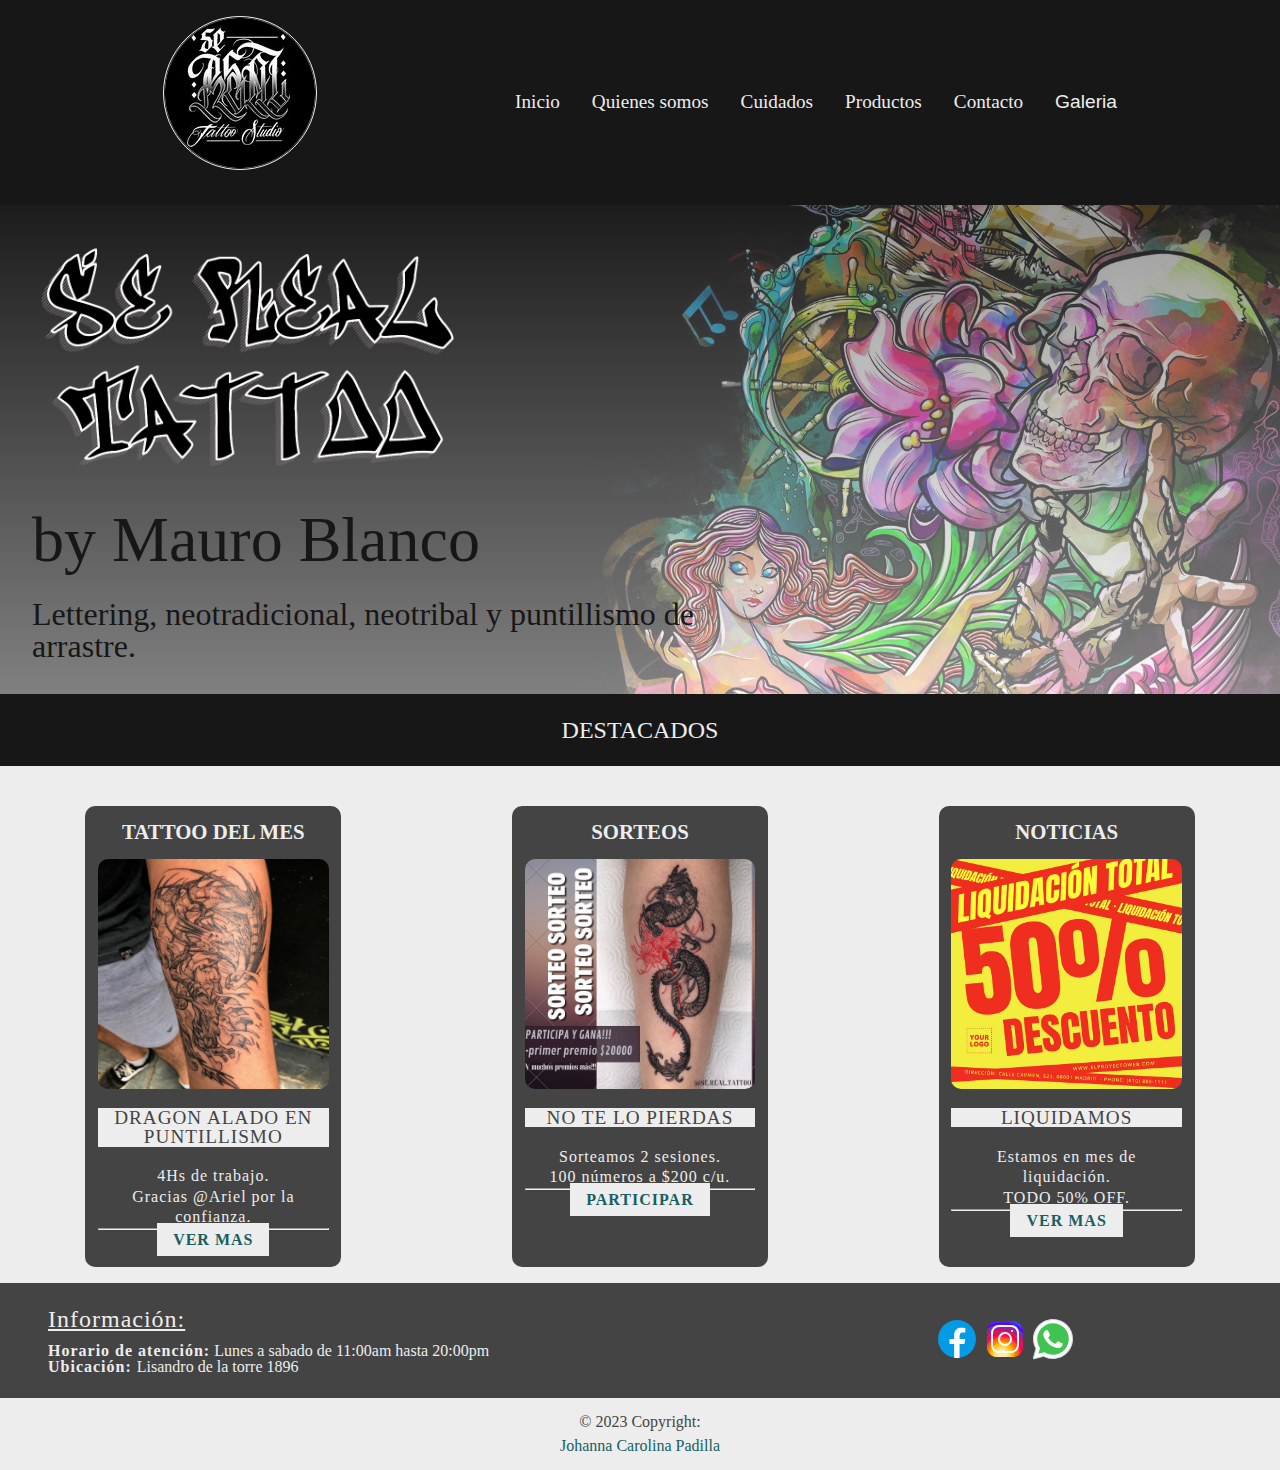
<file: index.html>
<!DOCTYPE html>
<html lang="en">
  <head>
    <meta charset="UTF-8" />
    <meta http-equiv="X-UA-Compatible" content="IE=edge" />
    <meta name="viewport" content="width=device-width, initial-scale=1.0" />
    <meta name="keywords" content="Se.Real.Tattoo, Tatuaje, Local tatuajes" />
    <meta
      name="description"
      content="Local Lomas de zamora. Atendido por su dueño Mauro Blanco. Diseños personalizados. Lun a Sab 11 a 20hs"
    />
    <link
      href="https://cdn.jsdelivr.net/npm/bootstrap@5.0.2/dist/css/bootstrap.min.css"
      rel="stylesheet"
      integrity="sha384-EVSTQN3/azprG1Anm3QDgpJLIm9Nao0Yz1ztcQTwFspd3yD65VohhpuuCOmLASjC"
      crossorigin="anonymous"
    />
    <link rel="shortcut icon" href="img/logo.ico" type="image/x-icon" />
    <link rel="stylesheet" href="css/styles.css" />
    <title>Se Real Tattoo</title>
  </head>
  <body>
    <header>
      <div class="contenedor-nav-fig">
        <div>
          <!-- Logo de pagina -->
          <figure class="logo-redondo">
            <a href="https://www.instagram.com/se.real.tattoo/?hl=es">
              <img
                src="img/logo.png"
                alt="Logo Se Real Tattoo (local de tatuajes)"
              />
            </a>
          </figure>
        </div>

        <nav>
          <ul class="lista-nav">
            <li>
              <a href="index.html">Inicio</a>
            </li>
            <li>
              <a href="section/quienes_somos.html">Quienes somos</a>
            </li>
            <li>
              <a href="section/cuidados.html">Cuidados</a>
            </li>
            <li>
              <a href="section/productos.html">Productos</a>
            </li>
            <li>
              <a href="section/contacto.html">Contacto</a>
            </li>
            <li>
              <button
                class="dropdown-toggle galeria"
                type="button"
                onclick="mostrarOcultarGal()"
              >
                Galeria
              </button>
            </li>
          </ul>
          <div class="categorias-galeria" id="cat-galeria">
            <div>
              <ul>
                <li>
                  <a href="section/galeria.html">Galeria Completa</a>
                </li>
                <li><hr class="dropdown-divider" /></li>
                <li>
                  <a href="./section/galeria.html#ancla-trabajos"
                    >Trabajos Realizados</a
                  >
                </li>
                <li>
                  <a href="./section/galeria.html#ancla-diseños"
                    >Diseños disponibles</a
                  >
                </li>
              </ul>
            </div>
          </div>
        </nav>
      </div>
    </header>

    <main class="main-index">
      <div class="div-titulos">
        <figure class="portada-chica">
          <img
            src="img/portada.png"
            class="tit-img"
            alt="Nombre del local Se Real Tattoo"
          />
        </figure>
        <!-- H1 no se visualiza en la pagina por que se reemplazo por la imagen -->
        <h1 class="main-h1">Se Real Tattoo</h1>
        <div>
          <h2>by Mauro Blanco</h2>
          <p>Lettering, neotradicional, neotribal y puntillismo de arrastre.</p>
        </div>
      </div>
    </main>

    <section>
      <div>
        <h1 class="tit-h1">DESTACADOS</h1>
      </div>

      <!-- Contenedor destacados -->
      <div class="container-destacados">
        <!-- Card 1 -->
        <div class="destacado">
          <div class="destacado-titulo">TATTOO DEL MES</div>
          <div class="destacado-contenido">
            <img
              class="destacado-imagen"
              src="img/dragon.png"
              alt="Tatuaje de un dragon en puntillismo"
            />
            <h5 class="destacado-subtitulo">Dragon alado en puntillismo</h5>
            <p class="destacado-p">4Hs de trabajo.</p>
            <p class="destacado-p">Gracias @Ariel por la confianza.</p>
            <hr />
            <div class="destacado-p">
              <a href="#" class="destacado-link">Ver mas</a>
            </div>
          </div>
        </div>

        <!-- Card 2 -->
        <div class="destacado">
          <div class="destacado-titulo">SORTEOS</div>
          <div class="destacado-contenido">
            <img
              class="destacado-imagen"
              src="img/sorteo.jpg"
              alt="Tatuaje de un dragon en puntillismo"
            />
            <h5 class="destacado-subtitulo">No te lo pierdas</h5>
            <p class="destacado-p">Sorteamos 2 sesiones.</p>
            <p class="destacado-p">100 números a $200 c/u.</p>
            <hr />
            <div class="destacado-p">
              <a href="#" class="destacado-link">Participar</a>
            </div>
          </div>
        </div>

        <!-- card 3 -->
        <div class="destacado">
          <div class="destacado-titulo">NOTICIAS</div>
          <div class="destacado-contenido">
            <img
              class="destacado-imagen"
              src="img/liquidacion.jpg"
              alt="Tatuaje de un dragon en puntillismo"
            />
            <h5 class="destacado-subtitulo">Liquidamos</h5>
            <p class="destacado-p">Estamos en mes de liquidación.</p>
            <p class="destacado-p">TODO 50% OFF.</p>
            <hr />
            <div class="destacado-p">
              <a href="#" class="destacado-link">Ver mas</a>
            </div>
          </div>
        </div>
      </div>
    </section>

    <footer>
      <div class="container-footer">
        <!-- Acordeon solo se muestra en tamaños hasta 767px -->
        <div class="contenedor-direccion">
          <div>
            <h2>
              <button
                class="contenedor-boton"
                type="button"
                onclick="mostrarOcultarContDir()"
              >
                <strong class="dropdown-toggle"> Ver dirección</strong>
              </button>
            </h2>
            <div class="contenedor-datos" id="cont-direccion">
              <div>
                <h3 class="contenedor-h3">
                  Horario de atención:
                  <p>Lunes a sabado de 11am a 20pm</p>
                </h3>
                <h3 class="contenedor-h3">
                  Ubicación:
                  <p>Lisandro de la torre 1896</p>
                </h3>
              </div>
            </div>
          </div>
        </div>

        <!-- Contenedor de direccion de muestra en tamaños de pantalla mayores a 768px -->
        <div class="footer-simple">
          <h2>Información:</h2>
          <h3>
            <span>Horario de atención:</span>
            Lunes a sabado de 11:00am hasta 20:00pm
          </h3>
          <h3>
            <span>Ubicación: </span>
            Lisandro de la torre 1896
          </h3>
        </div>

        <!-- Contenedor de iconos -->
        <div class="div-iconos">
          <a href="https://www.facebook.com/" target="_blank">
            <img
              src="img/icons8-facebook-nuevo.svg"
              alt="Icono de Facebook. Letra F en azul."
            />
          </a>
          <a
            href="https://www.instagram.com/se.real.tattoo/?hl=es"
            target="_blank"
          >
            <img
              src="img/icons8-instagram.svg"
              alt="Icono de Instagram. Camara de fotos."
            />
          </a>
          <a href="https://wa.me/15551234567" target="_blank">
            <img
              src="img/icons8-whatsapp.svg"
              alt="Icono de whatsapp. Telefono en globo de dialogo verde."
            />
          </a>
        </div>
      </div>

      <!--Contendor copyright -->
      <div class="contenedor-copyright">
        <div class="copyright">
          <p>© 2023 Copyright:</p>
          <a href="https://www.linkedin.com/in/johanna-c-padilla"
            >Johanna Carolina Padilla</a
          >
        </div>
      </div>
    </footer>

    <!-- Scripts de pagina -->
    <script
      src="https://cdn.jsdelivr.net/npm/bootstrap@5.0.2/dist/js/bootstrap.bundle.min.js"
      integrity="sha384-MrcW6ZMFYlzcLA8Nl+NtUVF0sA7MsXsP1UyJoMp4YLEuNSfAP+JcXn/tWtIaxVXM"
      crossorigin="anonymous"
    ></script>

    <script src="https://unpkg.com/aos@2.3.1/dist/aos.js"></script>

    <script src="js/main.js"></script>
  </body>
</html>
</file>
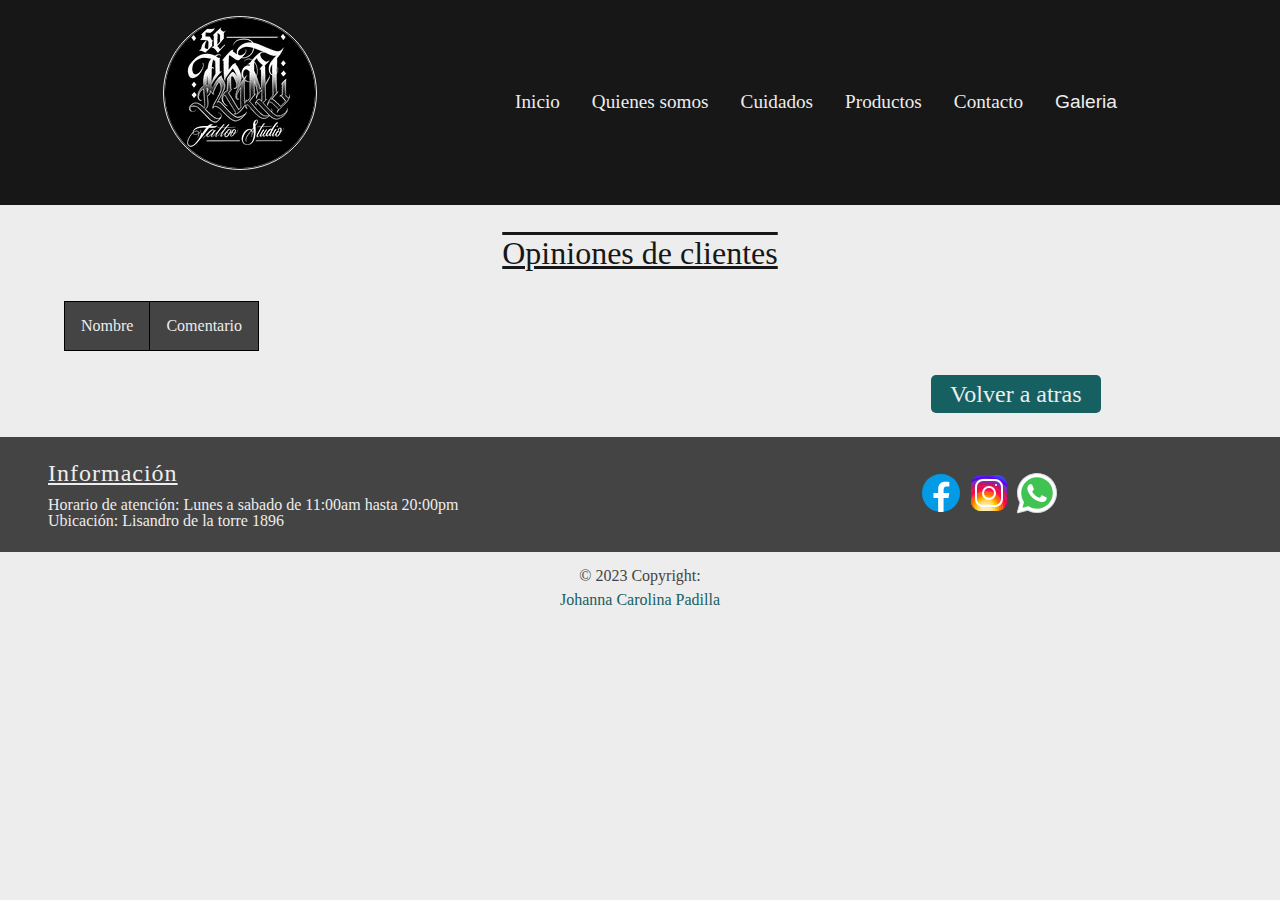
<file: section/clientes.html>
<!DOCTYPE html>
<html lang="en">
  <head>
    <meta charset="UTF-8" />
    <meta http-equiv="X-UA-Compatible" content="IE=edge" />
    <meta name="viewport" content="width=device-width, initial-scale=1.0" />
    <meta name="keywords" content="Local Se Real Tattoo, Historia, Nosotros" />
    <meta
      name="description"
      content="Te contamos como empezo este sueño de Se Real Tattoo"
    />
    <link
      href="https://cdn.jsdelivr.net/npm/bootstrap@5.0.2/dist/css/bootstrap.min.css"
      rel="stylesheet"
      integrity="sha384-EVSTQN3/azprG1Anm3QDgpJLIm9Nao0Yz1ztcQTwFspd3yD65VohhpuuCOmLASjC"
      crossorigin="anonymous"
    />
    <link rel="stylesheet" href="../css/styles.css" />
    <title>Nosotros</title>
  </head>
  <body>
    <header>
      <div class="contenedor-nav-fig">
        <!-- Logo de pagina -->
        <figure class="logo-redondo">
          <a href="https://www.instagram.com/se.real.tattoo/?hl=es">
            <img
              src="../img/logo.png"
              alt="Logo Se Real Tattoo (local de tatuajes)"
            />
          </a>
        </figure>

        <nav>
          <ul class="lista-nav">
            <li>
              <a href="../index.html">Inicio</a>
            </li>
            <li>
              <a href="quienes_somos.html">Quienes somos</a>
            </li>
            <li>
              <a href="cuidados.html">Cuidados</a>
            </li>
            <li>
              <a href="productos.html">Productos</a>
            </li>
            <li>
              <a href="contacto.html">Contacto</a>
            </li>
            <li>
              <button
                class="dropdown-toggle galeria"
                type="button"
                onclick="mostrarOcultarGal()"
              >
                Galeria
              </button>
            </li>
          </ul>
          <div class="categorias-galeria" id="cat-galeria">
            <div>
              <ul>
                <li>
                  <a href="galeria.html">Galeria Completa</a>
                </li>
                <li><hr class="dropdown-divider" /></li>
                <li>
                  <a href="galeria.html#ancla-trabajos">Trabajos Realizados</a>
                </li>
                <li>
                  <a href="galeria.html#ancla-diseños">Diseños disponibles</a>
                </li>
              </ul>
            </div>
          </div>
        </nav>
      </div>
    </header>

    <main>
      <h1 class="tit-h1-secciones">Opiniones de clientes</h1>
    </main>

    <section class="sec_quienes_somos">
      <!-- Containes opiniones -->
      <div class="div-opiniones">
        <table>
          <thead>
            <tr>
              <th>Nombre</th>
              <th>Comentario</th>
            </tr>
          </thead>
          <tbody id="datos-tabla"></tbody>
        </table>

        <div class="contenedor-carrito">
          <a href="quienes_somos.html" class="carrito boton-atras">
            Volver a atras
          </a>
        </div>
      </div>
    </section>

    <footer>
      <div class="container-footer">
        <!-- Acordeon solo se muestra en tamaños hasta 767px -->
        <div class="contenedor-direccion">
          <div>
            <h2>
              <button
                class="contenedor-boton"
                type="button"
                onclick="mostrarOcultarContDir()"
              >
                <strong class="dropdown-toggle"> Ver dirección</strong>
              </button>
            </h2>
            <div class="contenedor-datos" id="cont-direccion">
              <div>
                <h3 class="contenedor-h3">
                  Horario de atención:
                  <p>Lunes a sabado de 11am a 20pm</p>
                </h3>
                <h3 class="contenedor-h3">
                  Ubicación:
                  <p>Lisandro de la torre 1896</p>
                </h3>
              </div>
            </div>
          </div>
        </div>

        <!-- Contenedor de direccion de muestra en tamaños de pantalla mayores a 768px -->
        <div class="footer-simple">
          <h2>Información</h2>
          <h3>Horario de atención: Lunes a sabado de 11:00am hasta 20:00pm</h3>
          <h3>Ubicación: Lisandro de la torre 1896</h3>
        </div>

        <!-- Contenedor de iconos -->
        <div class="div-iconos">
          <a href="https://www.facebook.com/" target="_blank">
            <img
              src="../img/icons8-facebook-nuevo.svg"
              alt="Icono de Facebook. Letra F en azul."
            />
          </a>
          <a
            href="https://www.instagram.com/se.real.tattoo/?hl=es"
            target="_blank"
          >
            <img
              src="../img/icons8-instagram.svg"
              alt="Icono de Instagram. Camara de fotos."
            />
          </a>
          <a href="https://wa.me/15551234567" target="_blank">
            <img
              src="../img/icons8-whatsapp.svg"
              alt="Icono de whatsapp. Telefono en globo de dialogo verde."
            />
          </a>
        </div>
      </div>

      <!--Contendor copyright -->
      <div class="contenedor-copyright">
        <div class="copyright">
          <p>© 2023 Copyright:</p>
          <a href="https://www.linkedin.com/in/johanna-c-padilla"
            >Johanna Carolina Padilla</a
          >
        </div>
      </div>
    </footer>

    <!-- Scripts de pagina -->
    <script
      src="https://cdn.jsdelivr.net/npm/bootstrap@5.0.2/dist/js/bootstrap.bundle.min.js"
      integrity="sha384-MrcW6ZMFYlzcLA8Nl+NtUVF0sA7MsXsP1UyJoMp4YLEuNSfAP+JcXn/tWtIaxVXM"
      crossorigin="anonymous"
    ></script>

    <script src="../js/main.js"></script>

    <script src="../js/opiniones.js"></script>
  </body>
</html>
</file>
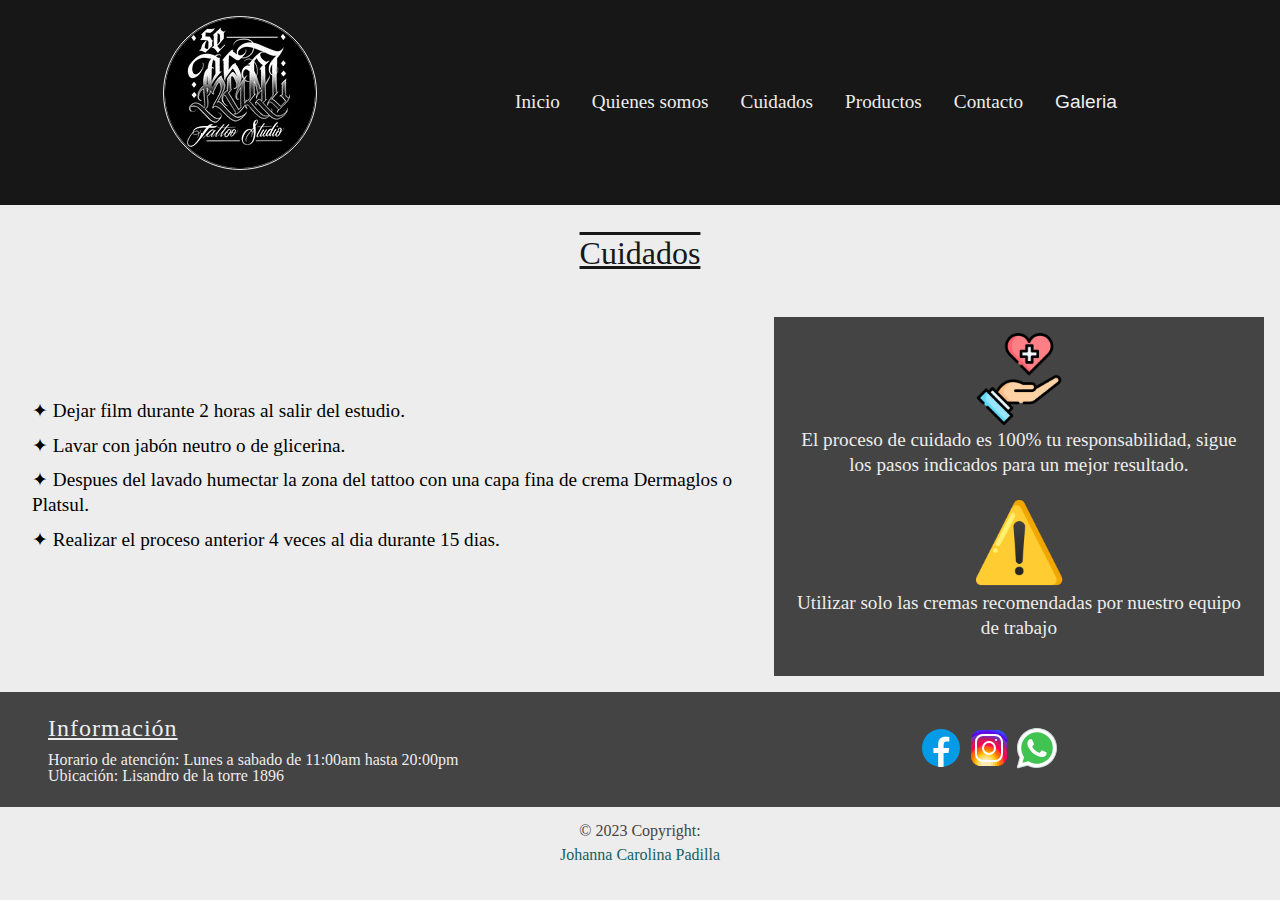
<file: section/cuidados.html>
<!DOCTYPE html>
<html lang="en">
  <head>
    <meta charset="UTF-8" />
    <meta http-equiv="X-UA-Compatible" content="IE=edge" />
    <meta name="viewport" content="width=device-width, initial-scale=1.0" />
    <meta name="keywords" content="Cuidados, Curacion tatuajes" />
    <meta name="description" content="Cuidados del tatuajes" />
    <link
      href="https://cdn.jsdelivr.net/npm/bootstrap@5.0.2/dist/css/bootstrap.min.css"
      rel="stylesheet"
      integrity="sha384-EVSTQN3/azprG1Anm3QDgpJLIm9Nao0Yz1ztcQTwFspd3yD65VohhpuuCOmLASjC"
      crossorigin="anonymous"
    />
    <link rel="stylesheet" href="../css/styles.css" />
    <link rel="shortcut icon" href="../img/logo.ico" type="image/x-icon" />
    <title>Cuidados</title>
  </head>
  <body>
    <header class="header-cuidados">
      <div class="contenedor-nav-fig">
        <!-- Logo de pagina -->
        <figure class="logo-redondo">
          <a href="https://www.instagram.com/se.real.tattoo/?hl=es">
            <img
              src="../img/logo.png"
              alt="Logo Se Real Tattoo (local de tatuajes)"
            />
          </a>
        </figure>

        <nav>
          <ul class="lista-nav">
            <li>
              <a href="../index.html">Inicio</a>
            </li>
            <li>
              <a href="quienes_somos.html">Quienes somos</a>
            </li>
            <li>
              <a href="cuidados.html">Cuidados</a>
            </li>
            <li>
              <a href="productos.html">Productos</a>
            </li>
            <li>
              <a href="contacto.html">Contacto</a>
            </li>

            <li>
              <button
                class="dropdown-toggle galeria"
                type="button"
                onclick="mostrarOcultarGal()"
              >
                Galeria
              </button>
            </li>
          </ul>
          <div class="categorias-galeria" id="cat-galeria">
            <div>
              <ul>
                <li>
                  <a href="galeria.html">Galeria Completa</a>
                </li>
                <li><hr class="dropdown-divider" /></li>
                <li>
                  <a href="galeria.html#ancla-trabajos">Trabajos Realizados</a>
                </li>
                <li>
                  <a href="galeria.html#ancla-diseños">Diseños disponibles</a>
                </li>
              </ul>
            </div>
          </div>
        </nav>
      </div>
    </header>

    <main>
      <h1 class="tit-h1-secciones">Cuidados</h1>
    </main>

    <section class="section-cuidados">
      <!-- Contenedor con informacion -->
      <div class="div-info-cuidados">
        <div class="info-cuidados">
          <ul>
            <li>Dejar film durante 2 horas al salir del estudio.</li>
            <li>Lavar con jabón neutro o de glicerina.</li>
            <li>
              Despues del lavado humectar la zona del tattoo con una capa fina
              de crema Dermaglos o Platsul.
            </li>
            <li>
              Realizar el proceso anterior 4 veces al dia durante 15 dias.
            </li>
          </ul>
        </div>
      </div>

      <!-- Contenedor advertencias -->
      <div class="div-advertencias">
        <div>
          <figure>
            <img
              src="../img/cuidado.png"
              alt="Icono de curación. Mano sosteniendo un corazón con una cruz."
            />
          </figure>
          <p>
            El proceso de cuidado es 100% tu responsabilidad, sigue los pasos
            indicados para un mejor resultado.
          </p>
        </div>
        <div>
          <figure>
            <img
              src="../img/advertencia.png"
              alt="Icono de advertencia. Triangulo amarrillo con signo de admiración en el centro"
            />
          </figure>
          <p>
            Utilizar solo las cremas recomendadas por nuestro equipo de trabajo
          </p>
        </div>
      </div>
    </section>

    <footer>
      <div class="container-footer">
        <!-- Acordeon solo se muestra en tamaños hasta 767px -->
        <div class="contenedor-direccion">
          <div>
            <h2>
              <button
                class="contenedor-boton"
                type="button"
                onclick="mostrarOcultarContDir()"
              >
                <strong class="dropdown-toggle"> Ver dirección</strong>
              </button>
            </h2>
            <div class="contenedor-datos" id="cont-direccion">
              <div>
                <h3 class="contenedor-h3">
                  Horario de atención:
                  <p>Lunes a sabado de 11am a 20pm</p>
                </h3>
                <h3 class="contenedor-h3">
                  Ubicación:
                  <p>Lisandro de la torre 1896</p>
                </h3>
              </div>
            </div>
          </div>
        </div>

        <!-- Contenedor de direccion de muestra en tamaños de pantalla mayores a 768px -->
        <div class="footer-simple">
          <h2>Información</h2>
          <h3>Horario de atención: Lunes a sabado de 11:00am hasta 20:00pm</h3>
          <h3>Ubicación: Lisandro de la torre 1896</h3>
        </div>

        <!-- Contenedor de iconos -->
        <div class="div-iconos">
          <a href="https://www.facebook.com/" target="_blank">
            <img
              src="../img/icons8-facebook-nuevo.svg"
              alt="Icono de Facebook. Letra F en azul."
            />
          </a>
          <a
            href="https://www.instagram.com/se.real.tattoo/?hl=es"
            target="_blank"
          >
            <img
              src="../img/icons8-instagram.svg"
              alt="Icono de Instagram. Camara de fotos."
            />
          </a>
          <a href="https://wa.me/15551234567" target="_blank">
            <img
              src="../img/icons8-whatsapp.svg"
              alt="Icono de whatsapp. Telefono en globo de dialogo verde."
            />
          </a>
        </div>
      </div>

      <!--Contendor copyright -->
      <div class="contenedor-copyright">
        <div class="copyright">
          <p>© 2023 Copyright:</p>
          <a href="https://www.linkedin.com/in/johanna-c-padilla"
            >Johanna Carolina Padilla</a
          >
        </div>
      </div>
    </footer>

    <!-- Scripts de pagina -->
    <script
      src="https://cdn.jsdelivr.net/npm/bootstrap@5.0.2/dist/js/bootstrap.bundle.min.js"
      integrity="sha384-MrcW6ZMFYlzcLA8Nl+NtUVF0sA7MsXsP1UyJoMp4YLEuNSfAP+JcXn/tWtIaxVXM"
      crossorigin="anonymous"
    ></script>

    <script src="../js/main.js"></script>
  </body>
</html>
</file>
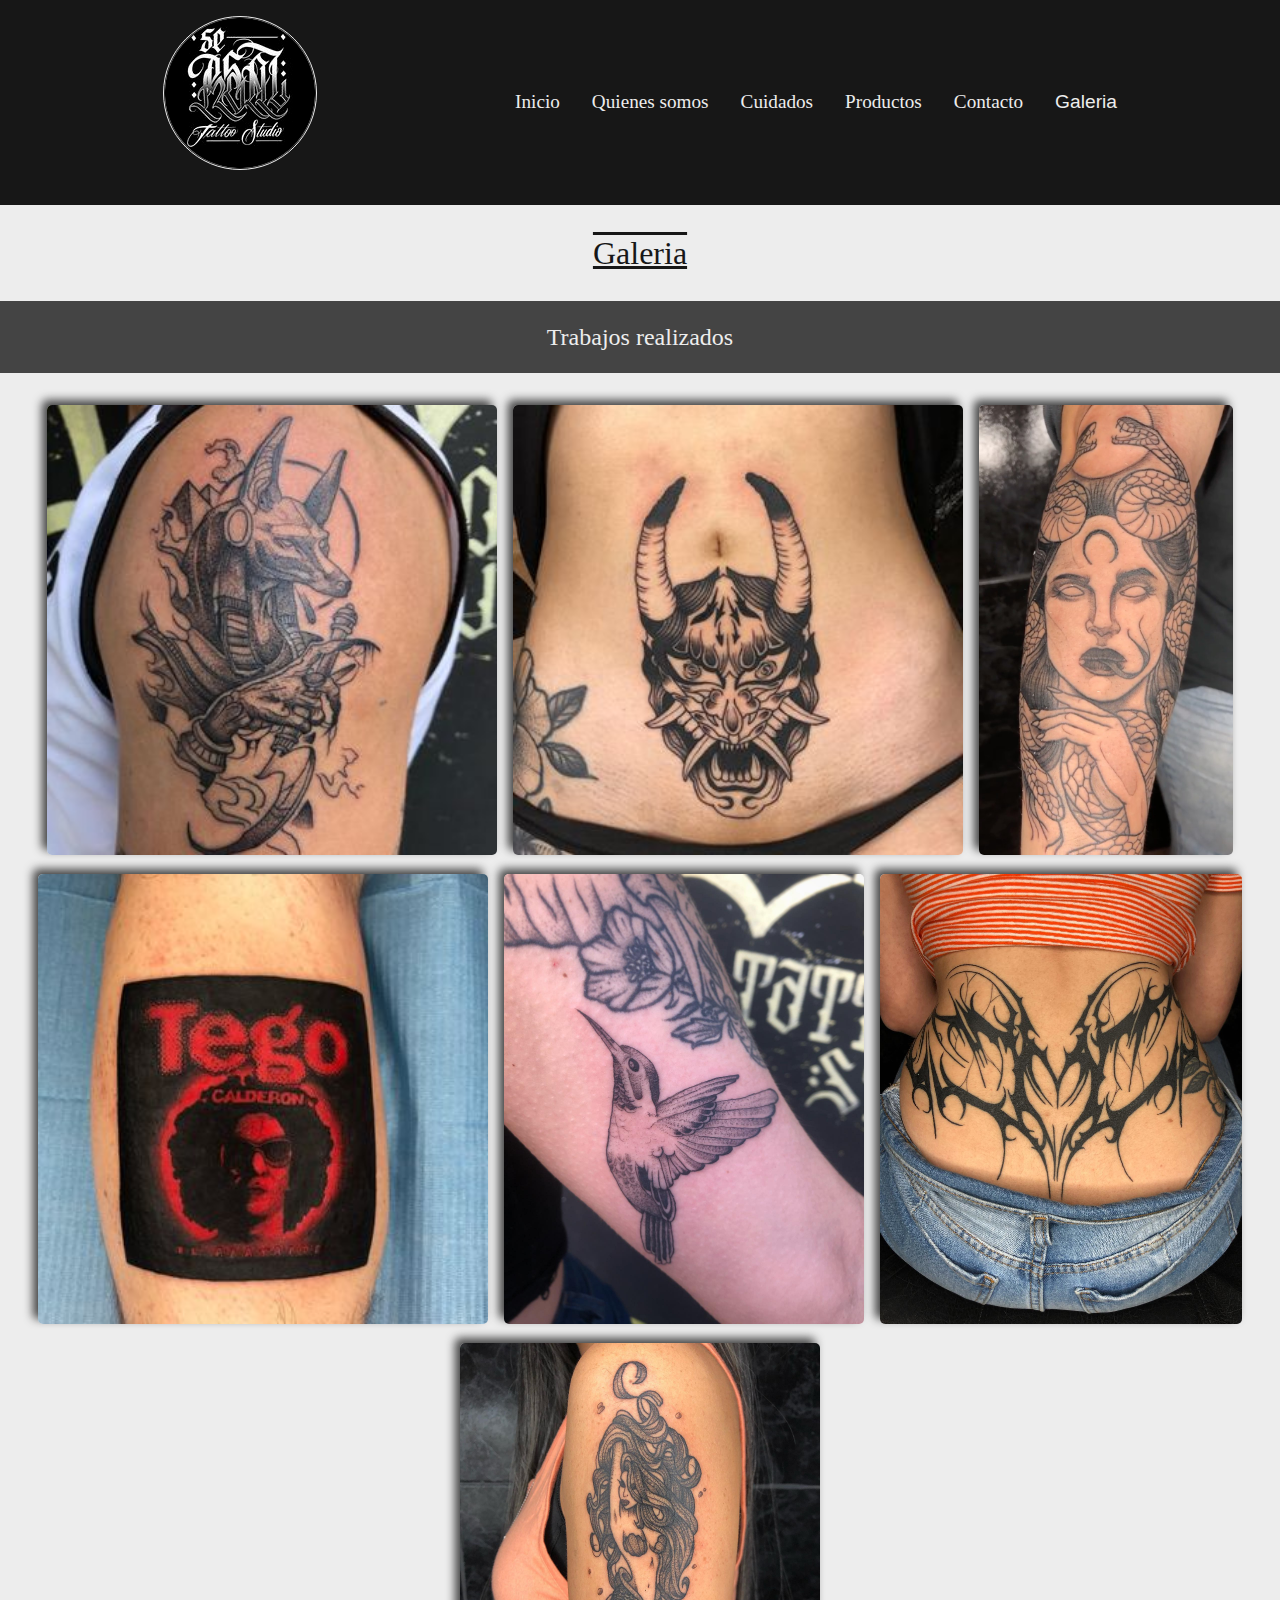
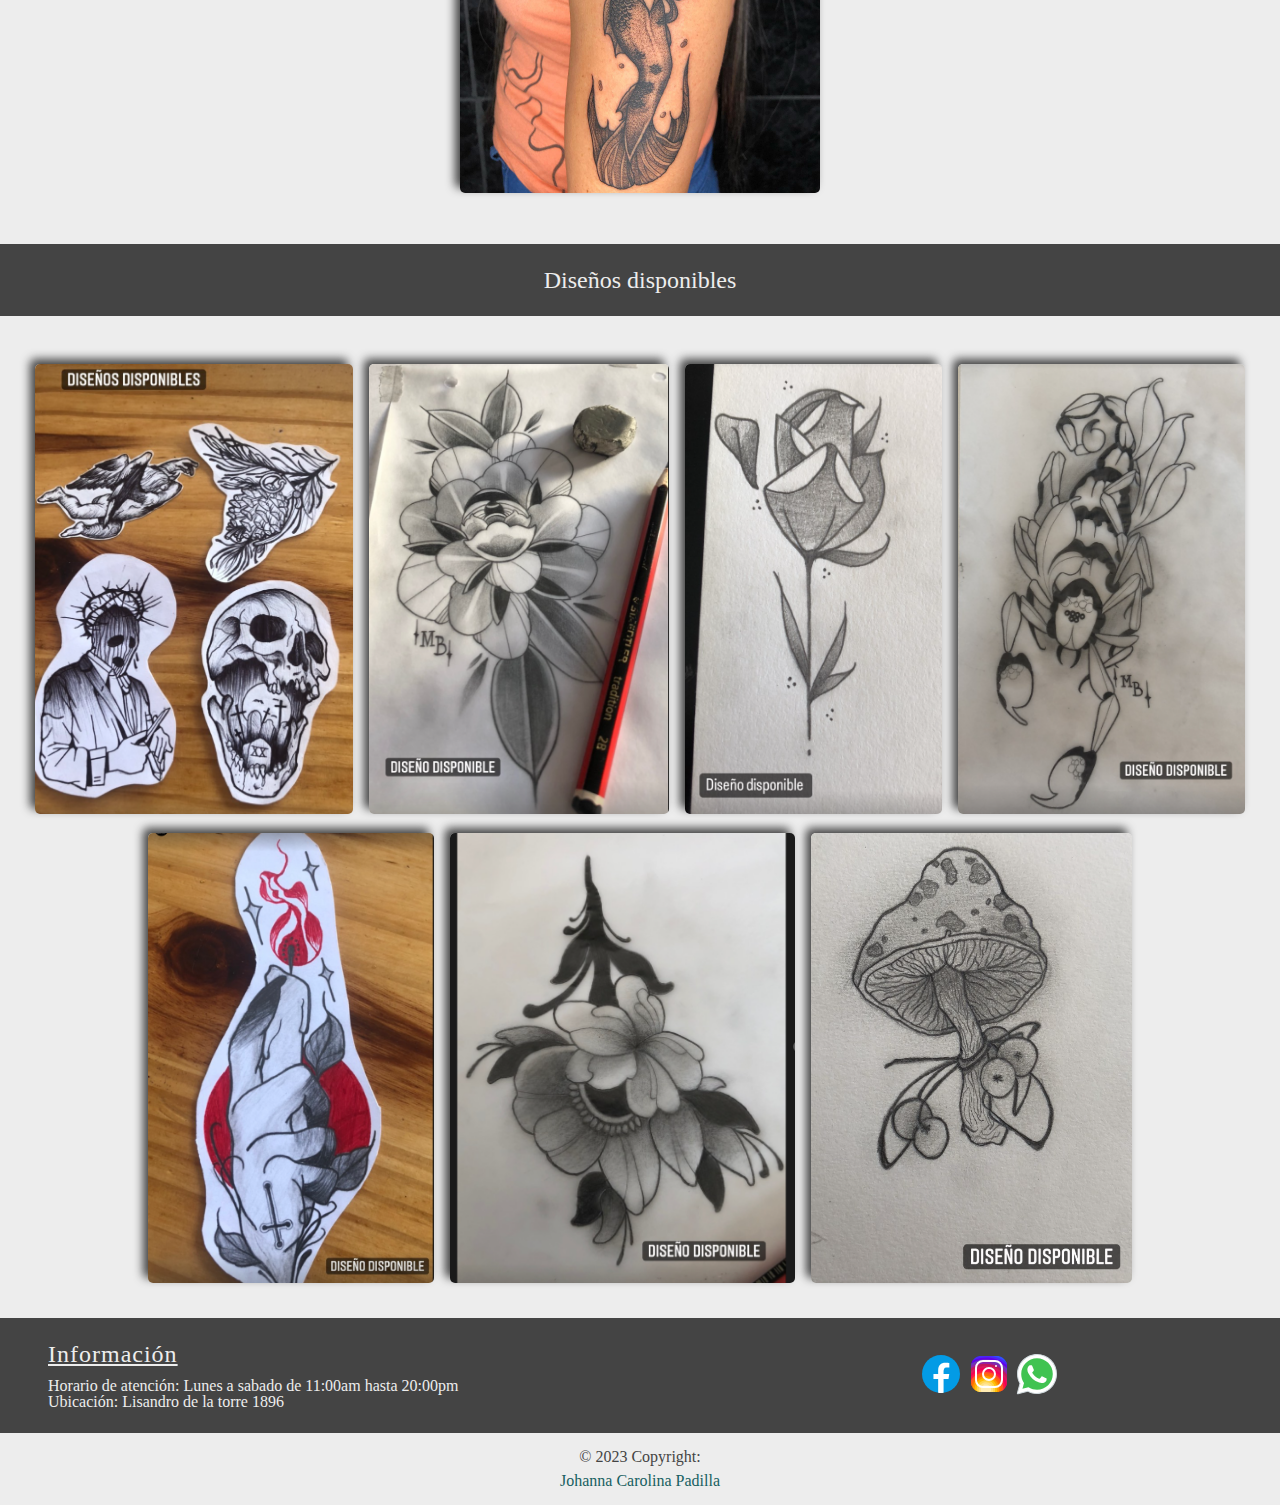
<file: section/galeria.html>
<!DOCTYPE html>
<html lang="en">
  <head>
    <meta charset="UTF-8" />
    <meta http-equiv="X-UA-Compatible" content="IE=edge" />
    <meta name="viewport" content="width=device-width, initial-scale=1.0" />
    <meta name="keywords" content="Imagenes, Tatuajes, Diseños" />
    <meta
      name="description"
      content="Nuestros trabajos realizados y diseños disponibles"
    />
    <link
      href="https://cdn.jsdelivr.net/npm/bootstrap@5.0.2/dist/css/bootstrap.min.css"
      rel="stylesheet"
      integrity="sha384-EVSTQN3/azprG1Anm3QDgpJLIm9Nao0Yz1ztcQTwFspd3yD65VohhpuuCOmLASjC"
      crossorigin="anonymous"
    />
    <link rel="stylesheet" href="../css/styles.css" />
    <link rel="shortcut icon" href="../img/logo.ico" type="image/x-icon" />
    <title>Galeria</title>
  </head>
  <body>
    <header>
      <div class="contenedor-nav-fig">
        <!-- Logo de pagina -->
        <figure class="logo-redondo">
          <a href="https://www.instagram.com/se.real.tattoo/?hl=es">
            <img
              src="../img/logo.png"
              alt="Logo Se Real Tattoo (local de tatuajes)"
            />
          </a>
        </figure>

        <nav>
          <ul class="lista-nav">
            <li>
              <a href="../index.html">Inicio</a>
            </li>
            <li>
              <a href="quienes_somos.html">Quienes somos</a>
            </li>
            <li>
              <a href="cuidados.html">Cuidados</a>
            </li>
            <li>
              <a href="productos.html">Productos</a>
            </li>
            <li>
              <a href="contacto.html">Contacto</a>
            </li>

            <li>
              <button
                class="dropdown-toggle galeria"
                type="button"
                onclick="mostrarOcultarGal()"
              >
                Galeria
              </button>
            </li>
          </ul>
          <div class="categorias-galeria" id="cat-galeria">
            <div>
              <ul>
                <li>
                  <a href="galeria.html">Galeria Completa</a>
                </li>
                <li><hr class="dropdown-divider" /></li>
                <li>
                  <a href="galeria.html#ancla-trabajos">Trabajos Realizados</a>
                </li>
                <li>
                  <a href="galeria.html#ancla-diseños">Diseños disponibles</a>
                </li>
              </ul>
            </div>
          </div>
        </nav>
      </div>
    </header>

    <main>
      <h1 class="tit-h1-secciones">Galeria</h1>
    </main>

    <!-- Section - En esta seccion se agrego animacion a las imagenes de la galeria (la animacion solo se ve en tamaños de pantalla superiores a 1025px)  -->
    <section class="sec-galeria">
      <!-- Seccion de tatuajes realizados -->
      <h2 class="h2-galeria" id="ancla-trabajos">Trabajos realizados</h2>
      <div class="trabajos" id="trabajos-real"></div>

      <!-- Seccion de diseños disponibles -->
      <h2 class="h2-galeria diseños" id="ancla-diseños">Diseños disponibles</h2>
      <div class="diseños" id="diseños-disp"></div>
    </section>

    <footer>
      <div class="container-footer">
        <!-- Acordeon solo se muestra en tamaños hasta 767px -->
        <div class="contenedor-direccion">
          <div>
            <h2>
              <button
                class="contenedor-boton"
                type="button"
                onclick="mostrarOcultarContDir()"
              >
                <strong class="dropdown-toggle"> Ver dirección</strong>
              </button>
            </h2>
            <div class="contenedor-datos" id="cont-direccion">
              <div>
                <h3 class="contenedor-h3">
                  Horario de atención:
                  <p>Lunes a sabado de 11am a 20pm</p>
                </h3>
                <h3 class="contenedor-h3">
                  Ubicación:
                  <p>Lisandro de la torre 1896</p>
                </h3>
              </div>
            </div>
          </div>
        </div>

        <!-- Contenedor de direccion de muestra en tamaños de pantalla mayores a 768px -->
        <div class="footer-simple">
          <h2>Información</h2>
          <h3>Horario de atención: Lunes a sabado de 11:00am hasta 20:00pm</h3>
          <h3>Ubicación: Lisandro de la torre 1896</h3>
        </div>

        <!-- Contenedor de iconos -->
        <div class="div-iconos">
          <a href="https://www.facebook.com/" target="_blank">
            <img
              src="../img/icons8-facebook-nuevo.svg"
              alt="Icono de Facebook. Letra F en azul."
            />
          </a>
          <a
            href="https://www.instagram.com/se.real.tattoo/?hl=es"
            target="_blank"
          >
            <img
              src="../img/icons8-instagram.svg"
              alt="Icono de Instagram. Camara de fotos."
            />
          </a>
          <a href="https://wa.me/15551234567" target="_blank">
            <img
              src="../img/icons8-whatsapp.svg"
              alt="Icono de whatsapp. Telefono en globo de dialogo verde."
            />
          </a>
        </div>
      </div>

      <!--Contendor copyright -->
      <div class="contenedor-copyright">
        <div class="copyright">
          <p>© 2023 Copyright:</p>
          <a href="https://www.linkedin.com/in/johanna-c-padilla"
            >Johanna Carolina Padilla</a
          >
        </div>
      </div>
    </footer>

    <!-- Scripts de pagina -->
    <script
      src="https://cdn.jsdelivr.net/npm/bootstrap@5.0.2/dist/js/bootstrap.bundle.min.js"
      integrity="sha384-MrcW6ZMFYlzcLA8Nl+NtUVF0sA7MsXsP1UyJoMp4YLEuNSfAP+JcXn/tWtIaxVXM"
      crossorigin="anonymous"
    ></script>

    <script src="../js/main.js"></script>

    <script src="../js/galeria.js"></script>
  </body>
</html>
</file>
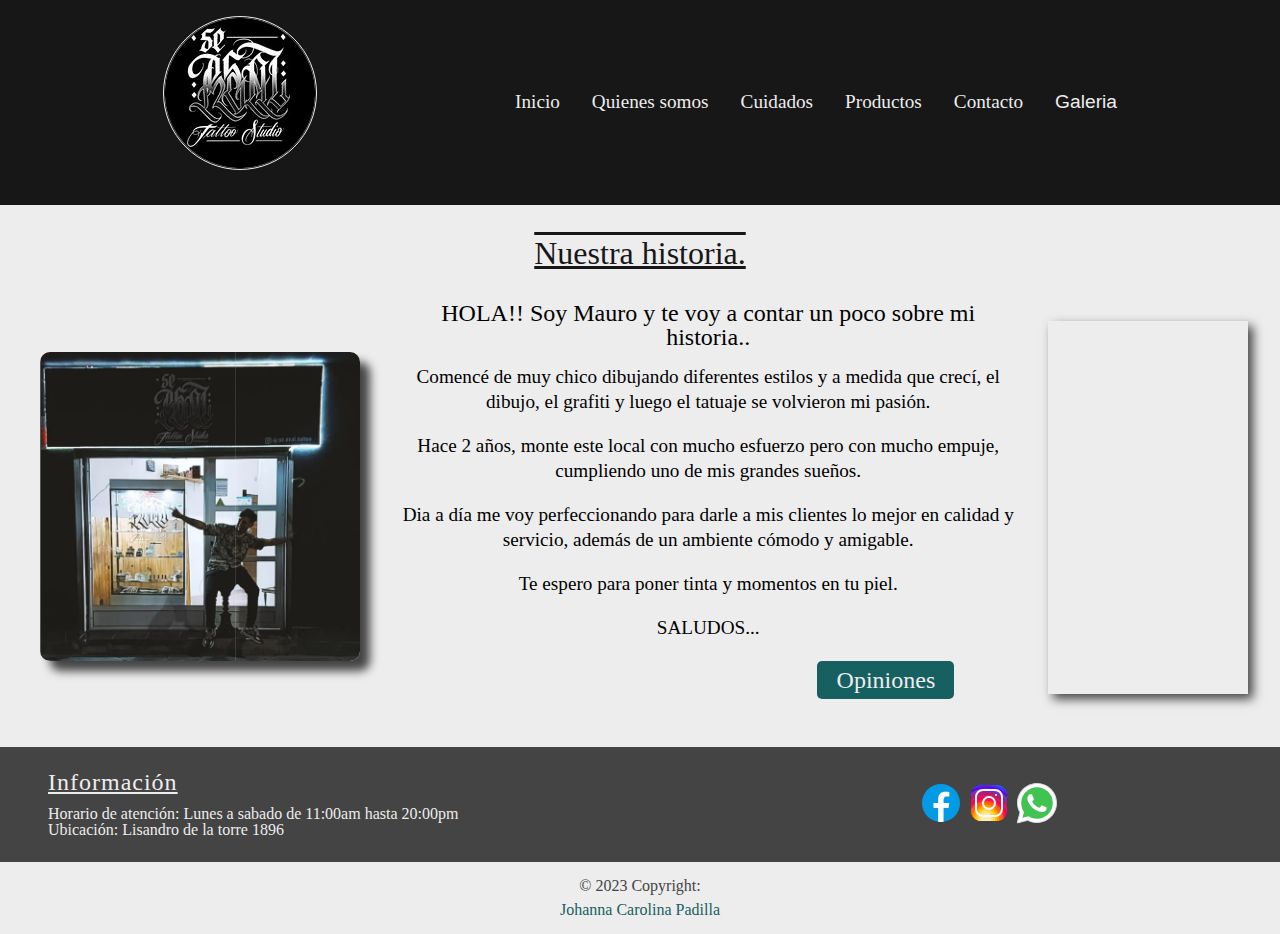
<file: section/quienes_somos.html>
<!DOCTYPE html>
<html lang="en">
  <head>
    <meta charset="UTF-8" />
    <meta http-equiv="X-UA-Compatible" content="IE=edge" />
    <meta name="viewport" content="width=device-width, initial-scale=1.0" />
    <meta name="keywords" content="Local Se Real Tattoo, Historia, Nosotros" />
    <meta
      name="description"
      content="Te contamos como empezo este sueño de Se Real Tattoo"
    />
    <link
      href="https://cdn.jsdelivr.net/npm/bootstrap@5.0.2/dist/css/bootstrap.min.css"
      rel="stylesheet"
      integrity="sha384-EVSTQN3/azprG1Anm3QDgpJLIm9Nao0Yz1ztcQTwFspd3yD65VohhpuuCOmLASjC"
      crossorigin="anonymous"
    />
    <link rel="stylesheet" href="../css/styles.css" />
    <title>Nosotros</title>
  </head>
  <body>
    <header>
      <div class="contenedor-nav-fig">
        <!-- Logo de pagina -->
        <figure class="logo-redondo">
          <a href="https://www.instagram.com/se.real.tattoo/?hl=es">
            <img
              src="../img/logo.png"
              alt="Logo Se Real Tattoo (local de tatuajes)"
            />
          </a>
        </figure>

        <nav>
          <ul class="lista-nav">
            <li>
              <a href="../index.html">Inicio</a>
            </li>
            <li>
              <a href="quienes_somos.html">Quienes somos</a>
            </li>
            <li>
              <a href="cuidados.html">Cuidados</a>
            </li>
            <li>
              <a href="productos.html">Productos</a>
            </li>
            <li>
              <a href="contacto.html">Contacto</a>
            </li>
            <li>
              <button
                class="dropdown-toggle galeria"
                type="button"
                onclick="mostrarOcultarGal()"
              >
                Galeria
              </button>
            </li>
          </ul>
          <div class="categorias-galeria" id="cat-galeria">
            <div>
              <ul>
                <li>
                  <a href="galeria.html">Galeria Completa</a>
                </li>
                <li><hr class="dropdown-divider" /></li>
                <li>
                  <a href="galeria.html#ancla-trabajos">Trabajos Realizados</a>
                </li>
                <li>
                  <a href="galeria.html#ancla-diseños">Diseños disponibles</a>
                </li>
              </ul>
            </div>
          </div>
        </nav>
      </div>
    </header>

    <main>
      <h1 class="tit-h1-secciones">Nuestra historia.</h1>
    </main>

    <section class="sec_quienes_somos">
      <div class="div-quienes_somos">
        <!-- Contenedor video -->
        <div class="div-quienes_somos-iframe">
          <iframe
            src="https://player.vimeo.com/video/796013429?h=fb2d83b6f4"
            width="200"
            height="370"
            frameborder="0"
            allow="autoplay; fullscreen"
            allowfullscreen
            alt="Video de productos a la venta en el local"
          ></iframe>
        </div>

        <!-- Contenedor de parrafo de historia -->
        <div class="div-historia">
          <h3 class="h3-quienes_somos">
            HOLA!! Soy Mauro y te voy a contar un poco sobre mi historia..
          </h3>
          <br />
          <p class="p-quienes_somos">
            Comencé de muy chico dibujando diferentes estilos y a medida que
            crecí, el dibujo, el grafiti y luego el tatuaje se volvieron mi
            pasión.
          </p>
          <p class="p-quienes_somos">
            Hace 2 años, monte este local con mucho esfuerzo pero con mucho
            empuje, cumpliendo uno de mis grandes sueños.
          </p>
          <p class="p-quienes_somos">
            Dia a día me voy perfeccionando para darle a mis clientes lo mejor
            en calidad y servicio, además de un ambiente cómodo y amigable.
          </p>
          <p class="p-quienes_somos">
            Te espero para poner tinta y momentos en tu piel.
          </p>
          <p class="p-quienes_somos">SALUDOS...</p>

          <div class="contenedor-carrito">
            <a href="clientes.html" class="carrito">
              Opiniones
            </a>
          </div>

        </div>

        <!-- Imagen de pagina -->
        <div>
          <figure>
            <img
              src="../img/local.PNG"
              alt="Local de tatuajes con el dueño Mauro Blanco sentado en frente"
            />
          </figure>
        </div>
      </div>
    </section>

    <footer>
      <div class="container-footer">
        <!-- Acordeon solo se muestra en tamaños hasta 767px -->
        <div class="contenedor-direccion">
          <div>
            <h2>
              <button
                class="contenedor-boton"
                type="button"
                onclick="mostrarOcultarContDir()"
              >
                <strong class="dropdown-toggle"> Ver dirección</strong>
              </button>
            </h2>
            <div class="contenedor-datos" id="cont-direccion">
              <div>
                <h3 class="contenedor-h3">
                  Horario de atención:
                  <p>Lunes a sabado de 11am a 20pm</p>
                </h3>
                <h3 class="contenedor-h3">
                  Ubicación:
                  <p>Lisandro de la torre 1896</p>
                </h3>
              </div>
            </div>
          </div>
        </div>

        <!-- Contenedor de direccion de muestra en tamaños de pantalla mayores a 768px -->
        <div class="footer-simple">
          <h2>Información</h2>
          <h3>Horario de atención: Lunes a sabado de 11:00am hasta 20:00pm</h3>
          <h3>Ubicación: Lisandro de la torre 1896</h3>
        </div>

        <!-- Contenedor de iconos -->
        <div class="div-iconos">
          <a href="https://www.facebook.com/" target="_blank">
            <img
              src="../img/icons8-facebook-nuevo.svg"
              alt="Icono de Facebook. Letra F en azul."
            />
          </a>
          <a
            href="https://www.instagram.com/se.real.tattoo/?hl=es"
            target="_blank"
          >
            <img
              src="../img/icons8-instagram.svg"
              alt="Icono de Instagram. Camara de fotos."
            />
          </a>
          <a href="https://wa.me/15551234567" target="_blank">
            <img
              src="../img/icons8-whatsapp.svg"
              alt="Icono de whatsapp. Telefono en globo de dialogo verde."
            />
          </a>
        </div>
      </div>

      <!--Contendor copyright -->
      <div class="contenedor-copyright">
        <div class="copyright">
          <p>© 2023 Copyright:</p>
          <a href="https://www.linkedin.com/in/johanna-c-padilla"
            >Johanna Carolina Padilla</a
          >
        </div>
      </div>
    </footer>

    <!-- Scripts de pagina -->
    <script
      src="https://cdn.jsdelivr.net/npm/bootstrap@5.0.2/dist/js/bootstrap.bundle.min.js"
      integrity="sha384-MrcW6ZMFYlzcLA8Nl+NtUVF0sA7MsXsP1UyJoMp4YLEuNSfAP+JcXn/tWtIaxVXM"
      crossorigin="anonymous"
    ></script>

    <script src="../js/main.js"></script>
  </body>
</html>
</file>
<file: css/styles.css>
/* Reseteo de predeterminados */
html, body, div, span, applet, object, iframe,  h1, h2, h3, h4, h5, h6, p, blockquote, pre, a, abbr, acronym, address, big, cite, code, del, dfn, em, img, ins, kbd, q, s, samp, small, strike, strong, sub, sup, tt, var, b, u, i, center, dl, dt, dd, ol, ul, li, fieldset, form, label, legend, table, caption, tbody, tfoot, thead, tr, th, td, article, aside, canvas, details, embed, figure, figcaption, footer, header, hgroup, menu, nav, output, ruby, section, summary, time, mark, audio, video {
	margin: 0;
	padding: 0;
	border: 0;
	font-size: 100%;
	font: inherit;
	vertical-align: baseline;
}
article, aside, details, figcaption, figure, footer, header, hgroup, menu, nav, section {
	display: block;
}
body {
	line-height: 1;
}
ol, ul {
	list-style: none;
}
blockquote, q {
	quotes: none;
}
blockquote:before, blockquote:after,
q:before, q:after {
	content: '';
	content: none;
}
table {
	border-collapse: collapse;
	border-spacing: 0;
}

/* Reseteo general */
* {
  margin: 0;
  padding: 0;
  box-sizing: border-box;
}

/* Importe de fuentes */
@import url("https://fonts.googleapis.com/css2?family=Lato:ital,wght@1,300&family=Poppins:ital,wght@1,200&family=Roboto:ital@1&display=swap");
@import url("https://fonts.googleapis.com/css2?family=Holtwood+One+SC&display=swap");

/* Variables */
:root {
  --color-principal: #171717;
  --color-secundario: #444444;
  --color-terciario: #ededed;
  --color-cuaternario: #176061;
}

/* BODY */
body {
  background-color: var(--color-terciario);
}


/* INDEX */
/* Navbar */
.contenedor-nav-fig {
  width: 100%;
  text-align: center;
  background-color: var(--color-principal);
  padding: 1em 0;
}
.logo-redondo {
  padding-bottom: 1em;
}
.logo-redondo a img {
  border: 1px solid var(--color-terciario);
  border-radius: 50%;
}
.lista-nav li a,
.categorias-galeria ul li a,
.galeria {
  text-decoration: none;
  font-size: 1.2em;
  line-height: 1.5;
  color: var(--color-terciario);
}
.lista-nav li a:hover,
.lista-nav li button:hover {
  background-color: var(--color-secundario);
  border-radius: 5px;
}
.lista-nav li a:hover {
  padding: 0.2em;
}
.lista-nav li button:hover {
  padding: 0 0.2em;
}
.galeria {
  border: none;
  background: none;
}
.categorias-galeria {
  width: 100%;
  margin: 0 auto;
  background-color: var(--color-secundario);
  border-radius: 10px;
}

/* Main */
.main-index {
  width: 100%;
  text-align: center;
  padding: 2em;
}
.portada-chica img {
  width: 100%;
}
.main-h1 {
  display: none;
}
.div-titulos h2 {
  font-size: 2em;
  padding: 0.4em 0;
}
.div-titulos p {
  font-size: 1.1em;
}

/* Section */
.tit-h1,
.tit-h1-secciones {
  text-align: center;
  background-color: var(--color-principal);
  color: var(--color-terciario);
  font-size: 1.5em;
  padding: 1em 0;
  margin-bottom: 1em;
}
.container-destacados {
  width: 100%;
}
@keyframes zoom-dest {
  0% {
    transform: scale(0.5);
  }
}
.destacado {
  width: 100%;
  margin: 1em auto;
  text-align: center;
  background-color: var(--color-secundario);
  border-radius: 10px;
  padding: 1em 0;
  color: var(--color-terciario);
  animation: zoom-dest;
  animation-duration: 2s;
}
.destacado-titulo {
  font-size: 1.3em;
  color: var(--color-terciario);
  font-weight: bold;
}
.destacado-contenido {
  width: 100%;
  margin: 0 auto;
}
.destacado-imagen {
  width: 100%;
  border-radius: 10px;
  margin: 1em 0;
}
.destacado-subtitulo {
  font-size: 1.2em;
  text-transform: uppercase;
  margin-bottom: 1em;
  background-color: var(--color-terciario);
  color: var(--color-secundario);
  letter-spacing: 1px;
}
.destacado-p {
  line-height: 1.3;
  letter-spacing: 1px;
}
.destacado-link {
  text-decoration: none;
  color: var(--color-cuaternario);
  background-color: var(--color-terciario);
  padding: 0.5em 1em;
  font-weight: bold;
  font-size: 1em;
  text-transform: uppercase;
}

/* Footer */
.container-footer {
  width: 100%;
}
.contenedor-direccion,
.div-iconos {
  width: 100%;
  margin: 1em auto;
}
.contenedor-boton {
  width: 100%;
  border: none;
  background-color: var(--color-secundario);
  font-size: 1.5em;
  padding: 0.5em 0;
  color: var(--color-terciario);
  letter-spacing: 1px;
}
.contenedor-datos {
  text-align: center;
  line-height: 1.3;
  padding-top: 1em;
}
.contenedor-h3 {
  font-weight: bolder;
}
.contenedor-h3 p {
  font-weight: normal;
}
.footer-simple {
  display: none;
}
.div-iconos {
  display: flex;
  justify-content: space-around;
  margin: 0 auto 1em;
}
.contenedor-copyright {
  width: 100%;
  text-align: center;
  background-color: var(--color-secundario);
  padding: 1em 0;
}
.copyright {
  width: 80%;
  margin: 0 auto;
}
.copyright p {
  padding-bottom: 0.5em;
}
.contenedor-copyright .copyright a {
  text-align: center;
  text-decoration: none;
  color: var(--color-cuaternario);
}



/* QUIENES SOMOS */
/* Main */
.tit-h1-secciones {
  background-color: var(--color-terciario);
  color: var(--color-principal);
  text-decoration: underline overline;
  font-size: 2em;
  margin-bottom: 0;
}
/* Section */
.sec_quienes_somos,
.section-cuidados,
.sec-contacto,
.sec-galeria,
.div-historia {
  width: 100%;
  margin: 0 auto;
  text-align: center;
}
.div-quienes_somos,
.div-info-cuidados,
.div-advertencias {
  padding-bottom: 2em;
}

.div-historia,
.info-cuidados h2,
.h2-galeria {
  padding-bottom: 1em;
}
.h3-quienes_somos,
.info-cuidados h2,
.h2-galeria {
  font-size: 1.5em;
}
.p-quienes_somos,
.info-cuidados ul li,
.div-advertencias p {
  font-size: 1.2em;
  line-height: 1.3;
  padding-bottom: 1em;
}
.p-quienes_somos:last-child,
.sec-div-h4-contacto,
.sec-ul-contacto:first-child {
  padding-top: 0.5em;
}
.sec_quienes_somos figure img {
  width: 100%;
}



/* CUIDADOS */
/* Section */
.info-cuidados ul li {
  padding-bottom: 0.5em;
}
.info-cuidados ul,
.div-advertencias {
  text-align: left;
  width: 50%;
  margin: 0 auto;
}
.info-cuidados li::before {
  content: " ✦ ";
}
.div-advertencias {
  text-align: center;
}
.div-advertencias figure img {
  width: 100%;
}



/* PRODUCTOS */
/* Section */
.div-productos,
.trabajos,
.diseños {
  width: 100%;
  margin: 0 auto;
}
.contenedor-carrito{
  width: 80%;
  margin: 0 auto;
  display: flex;
  justify-content: flex-end;
}
.carrito{
  background-color: var(--color-cuaternario);
  color: var(--color-terciario);
  text-decoration: none;
  font-size: 1.5em;
  padding: 0.3em 0.8em;
  border-radius: 5px;
  position: relative;
}
.carrito:hover{
  color: var(--color-terciario);
}
.contador-carrito{
  position: absolute;
  top: 0;
  right: 0;
  transform: translate(55%, -50%);
  padding: 0.25em 0.5em;
  font-weight: bold;
  border-radius: 50%;
  background-color: var(--color-secundario);
}
.contenedor-producto {
  width: 100%;
  margin: 1.5em auto;
}
.tarjeta-producto,
.tarjeta-tatuajes-realizados,
.tarjeta-diseños-disponibles {
  width: 100%;
  text-align: center;
  margin: 0 auto;
  background-color: var(--color-secundario);
  color: var(--color-terciario);
  box-shadow: 5px 5px 10px var(--color-cuaternario);
}
.tarjeta-producto img {
  width: 100%;
  margin: 1em auto;
}
.nombre-producto {
  font-size: 1.5em;
  text-decoration: underline;
}
.boton-detalle,
.boton-producto {
  border: none;
  margin: 0.5em 0;
}
.boton-detalle {
  background: none;
  color: var(--color-terciario);
}
.boton-producto {
  background-color: var(--color-cuaternario);
  padding: 0.5em 1em;
  color: var(--color-terciario);
  border-radius: 10px;
  text-transform: uppercase;
}



/* CONTACTO */
/* Section */
.sec-contacto {
  display: flex;
}
.contenedor-contacto {
  display: flex;
  width: 100%;
  margin: 2em auto;
  justify-content: space-around;
  box-shadow: -5px 5px 15px var(--color-secundario);
  border-radius: 2px;
  padding: 1em 3em;
  gap: 30px;
}
.contacto-data {
  display: flex;
  width: 100%;
}
.sec-div-h4-contacto {
  font-size: 1.8em;
  font-weight: bold;
}
.contacto-data ul {
  padding-bottom: 1em;
}
.item-contacto {
  font-style: italic;
  font-weight: bolder;
  font-size: 1.4em;
  line-height: 2;
}
.item-detalle {
  font-size: 1em;
}
.formulario {
  width: 100%;
  box-shadow: none;
  background-color: var(--color-secundario);
  color: var(--color-terciario);
  border-radius: 2px;
}
.formulario h4 {
  font-size: 1.2em;
  font-weight: bold;
  margin-top: 1em;
  background-color: var(--color-terciario);
  color: var(--color-principal);
  padding: 0.5em 0;
}
form,
.datos,
.mensaje {
  margin: 0 auto;
  display: flex;
  flex-direction: column;
}
.datos,
.mensaje {
  text-align: center;
  width: 70%;
  line-height: 1;
  margin-bottom: 1.5em;
}
.datos label {
  margin-bottom: 0.3em;
  margin-top: 1.3em;
}
.datos input,
.mensaje textarea {
  text-align: center;
  border-radius: 5px;
  border: none;
  box-shadow: 1px 1px 5px var(--color-principal);
  background-color: var(--color-terciario);
}
form input[type="submit"] {
  width: 30%;
  margin: 0 auto;
  margin-bottom: 1em;
  border: none;
  padding: 0.5em 0;
  border-radius: 5px;
  background-color: var(--color-cuaternario);
  color: var(--color-terciario);
  text-transform: uppercase;
  letter-spacing: 5px;
  font-weight: bold;
}
.fecha {
  color: #726e6e;
}




/* GALERIA */
/* Section */
.h2-galeria {
  padding-top: 1em;
  background-color: var(--color-secundario);
  color: var(--color-terciario);
  margin-bottom: 1em;
}
.trabajos,
.diseños {
  margin: 2em 0;
}
.tarjeta-tatuajes-realizados,
.tarjeta-diseños-disponibles {
  background: none;
  box-shadow: none;
}
.tarjeta-tatuajes-realizados img,
.tarjeta-diseños-disponibles img {
  width: 100%;
  border-radius: 5px;
  box-shadow: -5px -5px 10px var(--color-secundario);
}



/* CARRITO */
.contenedor-productos{
  width: 70%;
  margin: 0 auto;
}
.contenedor-productos h2{
  background-color: var(--color-secundario);
  color: var(--color-terciario);
  text-align: center;
  padding: 0.8em 1em;
  margin-bottom: 1em;
  font-weight: bold;
  display: flex;
  justify-content: space-between;
  align-items: center;
}
.lista-productos{
  display: flex;
  color: var(--color-principal);
}
.contendor-boton{
  text-align: end;
}
.boton-vaciar{
  border: none;
  font-size: 1.2em;
}
.alinear{
  vertical-align: middle;
}
.totales{
  background-color: var(--color-secundario);
  color: var(--color-terciario);
}
.alerta{
  width: 100%;
  background-color: rgba(224, 107, 107, 0.527);
  color: brown;
  margin: 1em 0;
  padding: 1em;
  text-align: center;
  border-radius: 5px;
  box-shadow: 2px 2px 5px rgba(224, 107, 107, 0.527);
}


/* CLIENTES */
.div-opiniones{
  width: 90%;
  margin: 0 auto;
}
.div-opiniones table{
  text-align: left;
  margin-bottom: 1.5em;
}
.div-opiniones table thead{
  background-color: var(--color-secundario);
  color: var(--color-terciario);
}
.div-opiniones table thead tr th{
  padding: 1em;
}
.div-opiniones td, th {
  border: 1px solid #000000;
  padding: 8px 15px;
  vertical-align: middle;
}
.boton-atras{
  margin-bottom: 1em;
}

/* ----------------------------------------------------------- Mobile firth --------------------------------------------------------------------------------- */
@media screen and (max-width: 767px) {

  /* INDEX */
  .categorias-galeria {
    width: 60%;
  }
  .destacado {
    width: 80%;
  }
  .destacado-contenido {
    width: 90%;
  }
  .contenedor-direccion,
  .div-iconos {
    width: 80%;
  }
  .contenedor-copyright {
    color: var(--color-terciario);
  }
  .contenedor-copyright .copyright a {
    color: var(--color-terciario);
  }



  /* QUIENES SOMOS */
  /* Main */
  .sec_quienes_somos {
    width: 80%;
  }
  /* Section */
  .div-quienes_somos-iframe {
    display: none;
  }
  .sec_quienes_somos figure img {
    border-radius: 50%;
  }



  /* CUIDADOS */
  /* Section */
  .info-cuidados ul,
  .div-advertencias {
    width: 80%;
  }
  .div-advertencias {
    background-color: var(--color-secundario);
    color: var(--color-terciario);
    padding: 2em 0;
    border-radius: 10px;
    box-shadow: 5px 5px 10px var(--color-principal);
  }
  .div-advertencias div:first-child {
    margin-bottom: 1em;
  }
  .div-advertencias figure img {
    width: 30%;
    margin-bottom: 1em;
  }



  /* PRODUCTOS */
  /* Section */
  .div-productos {
    width: 80%;
  }
  .contenedor-producto {
    width: 80%;
  }
  .tarjeta-producto img {
    width: 80%;
  }



  /* CONTACTO */
  /* Section */
  .sec-contacto {
    width: 80%;
  }
  .contenedor-contacto {
    flex-direction: column;
    align-items: center;
    padding: 0 0.5em;
  }
  .formulario {
    margin-bottom: 1em;
  }
  .datos,
  .mensaje {
    width: 90%;
  }
  form input[type="submit"] {
    width: 50%;
  }



  /* GALERIA */
  /* Section */
  .tarjeta-tatuajes-realizados img,
  .tarjeta-diseños-disponibles img {
    width: 70%;
    margin: 1em 0;
  }
  .diseños {
    margin-top: 1em;
  }
}




/* -------------------------------------------------------------------- MINIMO 768  ------------------------------------------------------------------------*/
@media screen and (min-width: 768px) {


  /* INDEX */
  .lista-nav {
    display: flex;
    flex-direction: row;
    justify-content: space-around;
  }
  .categorias-galeria {
    position: absolute;
    right: 0;
    width: 25%;
  }
  .div-titulos h2 {
    font-size: 4em;
  }
  .div-titulos p {
    font-size: 2em;
  }
  .container-destacados {
    display: flex;
  }
  .destacado {
    width: 30%;
  }
  .destacado-contenido {
    width: 90%;
  }
  .container-footer {
    display: flex;
    background-color: var(--color-secundario);
    padding: 1em 0;
    color: var(--color-terciario);
    align-items: center;
  }
  .contenedor-direccion {
    display: none;
  }
  .footer-simple {
    display: block;
    padding-left: 1em;
  }
  .footer-simple h2 {
    font-size: 1.5em;
    text-decoration: underline;
    margin-bottom: 0.5em;
    letter-spacing: 1px;
  }
  .footer-simple h3 span {
    font-weight: bold;
    letter-spacing: 1px;
  }
  .div-iconos {
    width: 30%;
    justify-content: right;
    padding-top: 1em;
  }
  .contenedor-copyright {
    background-color: var(--color-terciario);
    color: var(--color-secundario);
  }
  .contenedor-copyright a {
    color: var(--color-secundario);
  }



  /* QUIENES SOMOS */
  /* Section */
  .div-historia {
    width: 80%;
  }
  .div-quienes_somos-iframe {
    display: none;
  }
  .sec_quienes_somos figure img {
    width: 50%;
    border-radius: 50%;
    box-shadow: 5px 5px 10px var(--color-secundario);
  }



  /* CUIDADOS */
  /* Section */
  .section-cuidados {
    width: 100%;
    display: flex;
    flex-direction: column;
    align-items: center;
    justify-content: center;
  }
  .info-cuidados ul {
    width: 90%;
  }
  .div-advertencias {
    width: 40%;
    padding-bottom: 0;
    padding: 1em;
    margin: 1em;
    background-color: var(--color-secundario);
    color: var(--color-terciario);
  }
  .div-advertencias figure img {
    width: 20%;
  }



  /* PRODUCTOS */
  /* Section */
  .div-productos {
    display: flex;
    flex-wrap: wrap;
  }
  .contenedor-producto {
    width: 30%;
  }
  .tarjeta-producto {
    width: 80%;
  }
  .tarjeta-producto img {
    width: 90%;
  }



  /* CONTACTO */
  /* Section */
  .sec-contacto {
    width: 80%;
    margin-bottom: 1em;
  }
  .contenedor-contacto {
    flex-direction: column;
    align-items: center;
  }
  .sec-div-contacto iframe {
    display: none;
  }



  /* GALERIA */
  /* Section */
  .trabajos,
  .diseños {
    display: flex;
    flex-wrap: wrap;
    justify-content: center;
    align-items: center;
    gap: 1em;
  }
  .tarjeta-tatuajes-realizados img,
  .tarjeta-diseños-disponibles img {
    width: 450px;
    height: 450px;
  }
}




/* -------------------------------------------------------------------- MINIMO 1025  ------------------------------------------------------------------------*/
@media screen and (min-width: 1025px) {


  /* INDEX */
  header {
    background-color: var(--color-principal);
  }
  .contenedor-nav-fig {
    width: 90%;
    margin: 0 auto;
    display: flex;
    justify-content: space-around;
  }
  nav {
    display: flex;
    align-items: center;
  }
  .lista-nav {
    gap: 2em;
  }
  .categorias-galeria {
    position: relative;
  }
  .main-index {
    text-align: left;
    background-image: linear-gradient(
        rgba(56, 56, 56, 0.5),
        rgba(255, 255, 255, 0.5)
      ),
      url(../img/wallpaper.jpg);
    background-position: center;
    background-repeat: no-repeat;
    background-size: cover;
  }
  .div-titulos {
    width: 60%;
  }
  .div-titulos h2 {
    color: var(--color-principal);
  }
  .div-titulos p {
    color: var(--color-principal);
  }
  .portada-chica img {
    width: 60%;
  }
  .destacado {
    width: 20%;
  }

  .footer-simple {
    margin-left: 2em;
  }



  /* QUIENES SOMOS */
  /* Section */
  .div-quienes_somos {
    width: 100%;
    display: flex;
    flex-direction: row-reverse;
    justify-content: space-evenly;
    align-items: center;
  }
  .div-quienes_somos-iframe {
    display: block;
    box-shadow: 5px 5px 10px var(--color-secundario);
    margin: 0 2em;
  }
  .sec_quienes_somos figure img {
    width: 80%;
    border-radius: 10px;
    box-shadow: 10px 10px 10px var(--color-secundario);
  }



  /* CUIDADOS */
  /* Section */
  .section-cuidados {
    flex-direction: row;
    justify-content: space-around;
  }
  .info-cuidados ul {
    margin-left: 2em;
    width: 100%;
  }



  /* PRODUCTOS */
  /* Section */
  .contenedor-producto {
    width: 20%;
  }



  /* CONTACTO */
  /* Section */
  .sec-contacto {
    display: flex;
    justify-content: space-around;
    align-items: center;
  }
  .contenedor-contacto {
    flex-direction: row;
  }
  .sec-div-contacto iframe {
    display: inline-block;
    width: 80%;
  }



  /* GALERIA */
  /* Section */
  .tarjeta-tatuajes-realizados img,
  .tarjeta-diseños-disponibles img {
    width: 100%;
    transition: transform 2s linear;
    transition-delay: 0.2s;
  }
  .tarjeta-tatuajes-realizados:hover img,
  .tarjeta-diseños-disponibles img:hover {
    transform: scale(1.5);
  }
}
</file>
